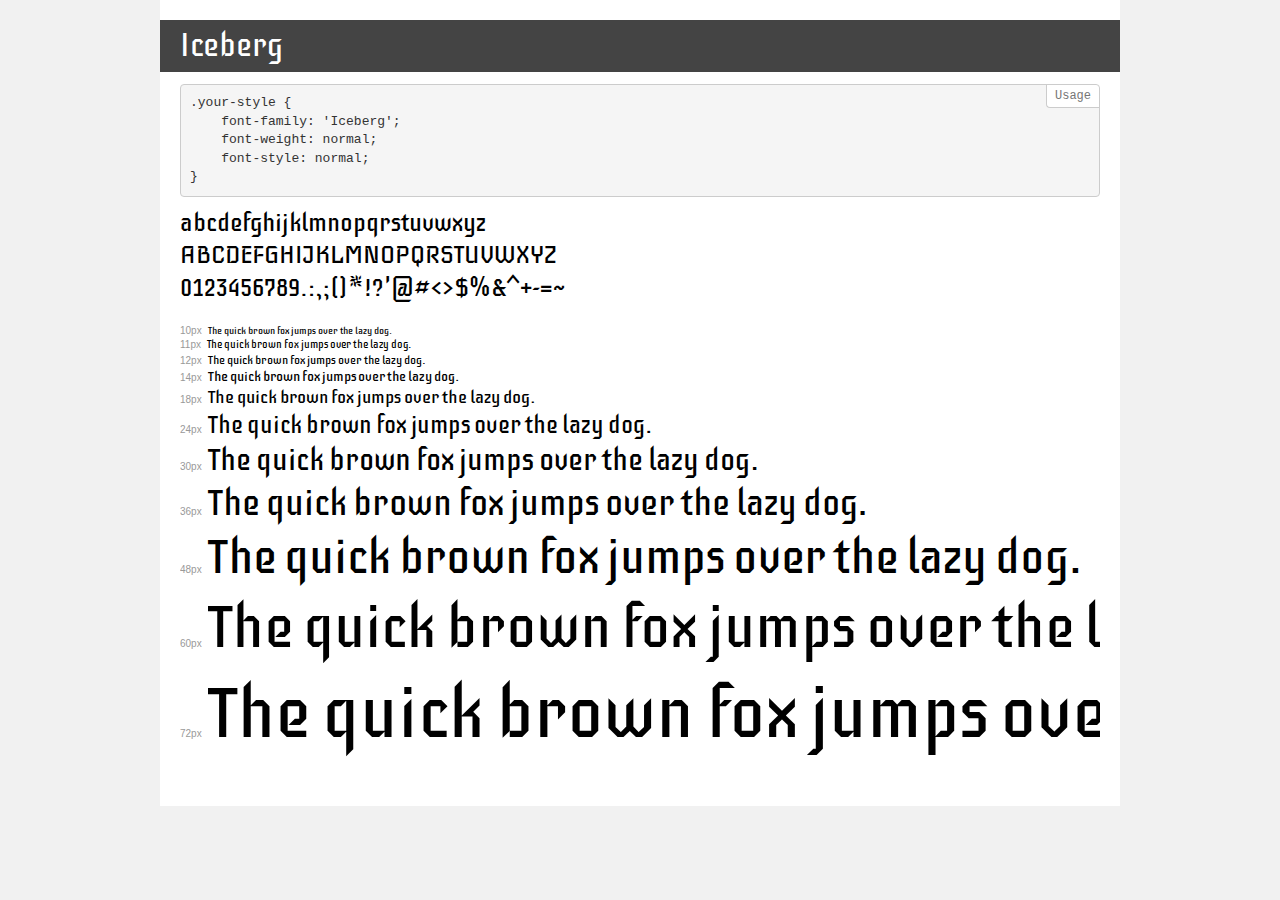
<file: contents/fonts/demo.html>
<!DOCTYPE html>
<html>
<head>
    <meta charset="utf-8">
    <meta http-equiv="X-UA-Compatible" content="IE=edge">
    <meta name="viewport" content="width=device-width, initial-scale=1">
    <meta name="robots" content="noindex, noarchive">
    <meta name="format-detection" content="telephone=no">
    <title>Transfonter demo</title>
    <link href="stylesheet.css" rel="stylesheet">
    <style>
        /*
        http://meyerweb.com/eric/tools/css/reset/
        v2.0 | 20110126
        License: none (public domain)
        */
        html, body, div, span, applet, object, iframe,
        h1, h2, h3, h4, h5, h6, p, blockquote, pre,
        a, abbr, acronym, address, big, cite, code,
        del, dfn, em, img, ins, kbd, q, s, samp,
        small, strike, strong, sub, sup, tt, var,
        b, u, i, center,
        dl, dt, dd, ol, ul, li,
        fieldset, form, label, legend,
        table, caption, tbody, tfoot, thead, tr, th, td,
        article, aside, canvas, details, embed,
        figure, figcaption, footer, header, hgroup,
        menu, nav, output, ruby, section, summary,
        time, mark, audio, video {
            margin: 0;
            padding: 0;
            border: 0;
            font-size: 100%;
            font: inherit;
            vertical-align: baseline;
        }
        /* HTML5 display-role reset for older browsers */
        article, aside, details, figcaption, figure,
        footer, header, hgroup, menu, nav, section {
            display: block;
        }
        body {
            line-height: 1;
        }
        ol, ul {
            list-style: none;
        }
        blockquote, q {
            quotes: none;
        }
        blockquote:before, blockquote:after,
        q:before, q:after {
            content: '';
            content: none;
        }
        table {
            border-collapse: collapse;
            border-spacing: 0;
        }
        /* common styles */
        body {
            background: #f1f1f1;
            color: #000;
        }
        .page {
            background: #fff;
            width: 920px;
            margin: 0 auto;
            padding: 20px 20px 0 20px;
            overflow: hidden;
        }
        .font-container {
            overflow-x: auto;
            overflow-y: hidden;
            margin-bottom: 40px;
            line-height: 1.3;
            white-space: nowrap;
            padding-bottom: 5px;
        }
        h1 {
            position: relative;
            background: #444;
            font-size: 32px;
            color: #fff;
            padding: 10px 20px;
            margin: 0 -20px 12px -20px;
        }
        .letters {
            font-size: 25px;
            margin-bottom: 20px;
        }
        .s10:before {
            content: '10px';
        }
        .s11:before {
            content: '11px';
        }
        .s12:before {
            content: '12px';
        }
        .s14:before {
            content: '14px';
        }
        .s18:before {
            content: '18px';
        }
        .s24:before {
            content: '24px';
        }
        .s30:before {
            content: '30px';
        }
        .s36:before {
            content: '36px';
        }
        .s48:before {
            content: '48px';
        }
        .s60:before {
            content: '60px';
        }
        .s72:before {
            content: '72px';
        }
        .s10:before, .s11:before, .s12:before, .s14:before,
        .s18:before, .s24:before, .s30:before, .s36:before,
        .s48:before, .s60:before, .s72:before {
            font-family: Arial, sans-serif;
            font-size: 10px;
            font-weight: normal;
            font-style: normal;
            color: #999;
            padding-right: 6px;
        }
        pre {
            display: block;
            position: relative;
            padding: 9px;
            margin: 0 0 10px;
            font-family: Monaco, Menlo, Consolas, "Courier New", monospace !important;
            font-size: 13px;
            line-height: 1.428571429;
            color: #333;
            font-weight: normal !important;
            font-style: normal !important;
            background-color: #f5f5f5;
            border: 1px solid #ccc;
            overflow-x: auto;
            border-radius: 4px;
        }
        pre:after {
            display: block;
            position: absolute;
            right: 0;
            top: 0;
            content: 'Usage';
            line-height: 1;
            padding: 5px 8px;
            font-size: 12px;
            color: #767676;
            background-color: #fff;
            border: 1px solid #ccc;
            border-right: none;
            border-top: none;
            border-radius: 0 4px 0 4px;
            z-index: 10;
        }
        /* responsive */
        @media (max-width: 959px) {
            .page {
                width: auto;
                margin: 0;
            }
        }
    </style>
</head>
<body>
<div class="page">
    <div class="demo" style="font-family: 'Iceberg'; font-weight: normal; font-style: normal;">
        <h1>Iceberg</h1>
        <pre>.your-style {
    font-family: 'Iceberg';
    font-weight: normal;
    font-style: normal;
}</pre>
        <div class="font-container">
            <p class="letters">
                abcdefghijklmnopqrstuvwxyz<br>
ABCDEFGHIJKLMNOPQRSTUVWXYZ<br>
                0123456789.:,;()*!?'@#<>$%&^+-=~
            </p>
            <p class="s10" style="font-size: 10px;">The quick brown fox jumps over the lazy dog.</p>
            <p class="s11" style="font-size: 11px;">The quick brown fox jumps over the lazy dog.</p>
            <p class="s12" style="font-size: 12px;">The quick brown fox jumps over the lazy dog.</p>
            <p class="s14" style="font-size: 14px;">The quick brown fox jumps over the lazy dog.</p>
            <p class="s18" style="font-size: 18px;">The quick brown fox jumps over the lazy dog.</p>
            <p class="s24" style="font-size: 24px;">The quick brown fox jumps over the lazy dog.</p>
            <p class="s30" style="font-size: 30px;">The quick brown fox jumps over the lazy dog.</p>
            <p class="s36" style="font-size: 36px;">The quick brown fox jumps over the lazy dog.</p>
            <p class="s48" style="font-size: 48px;">The quick brown fox jumps over the lazy dog.</p>
            <p class="s60" style="font-size: 60px;">The quick brown fox jumps over the lazy dog.</p>
            <p class="s72" style="font-size: 72px;">The quick brown fox jumps over the lazy dog.</p>
        </div>
    </div>
</div>
</body>
</html>
</file>
<file: contents/fonts/stylesheet.css>
@font-face {
    font-family: 'Iceberg';
    src: url('Iceberg-Regular.eot');
    src: local('Iceberg'), local('Iceberg-Regular'),
        url('Iceberg-Regular.eot?#iefix') format('embedded-opentype'),
        url('Iceberg-Regular.woff2') format('woff2'),
        url('Iceberg-Regular.woff') format('woff'),
        url('Iceberg-Regular.ttf') format('truetype');
    font-weight: normal;
    font-style: normal;
}
</file>
